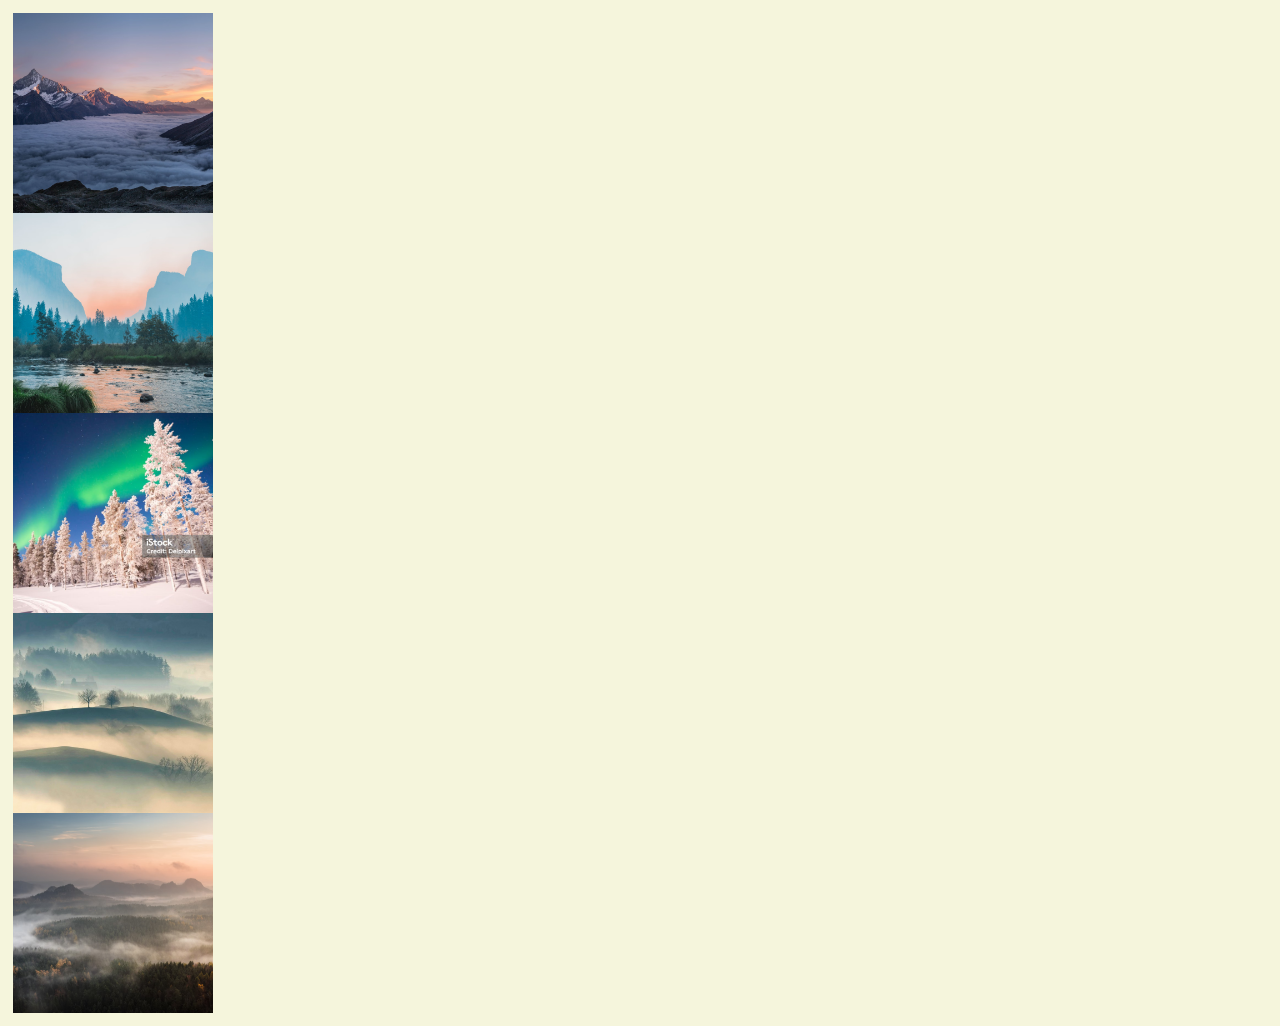
<file: index.html>
<DOCTYPE html>


    <html lang="en">
    
    
    <head>
       <meta charset="UTF-8">
       <meta name="viewport" content="width=device-width, initial-scale=1.0">
       <title>Document</title>
       <link rel="stylesheet" href="styles.css"/>
    </head>
    <body>
    <main>
       <div class = "bilder" >
           <div alt ="berg"><img src = "bilderna/bild1.png"></div>
           <div alt ="sjo"><img src = "bilderna/bild2.png"></div>
           <div alt = "aurora"><img src = "bilderna/bild3.png"></div>
           <div alt ="fog"><img src = "bilderna/bild4.png"></div>
           <div alt = "valley"><img src = "bilderna/bild5.png"></div>
          
       </div>
    </main>
    <footer>
      
    </footer>
      
    </body>
    </html>
</file>
<file: styles.css>
body {
    background-color: beige;
}

.bilder{
    text-align: center;
    width: 200px;
    height: auto;
    padding: 5px;
}

img {
    width:100%;
}
</file>
